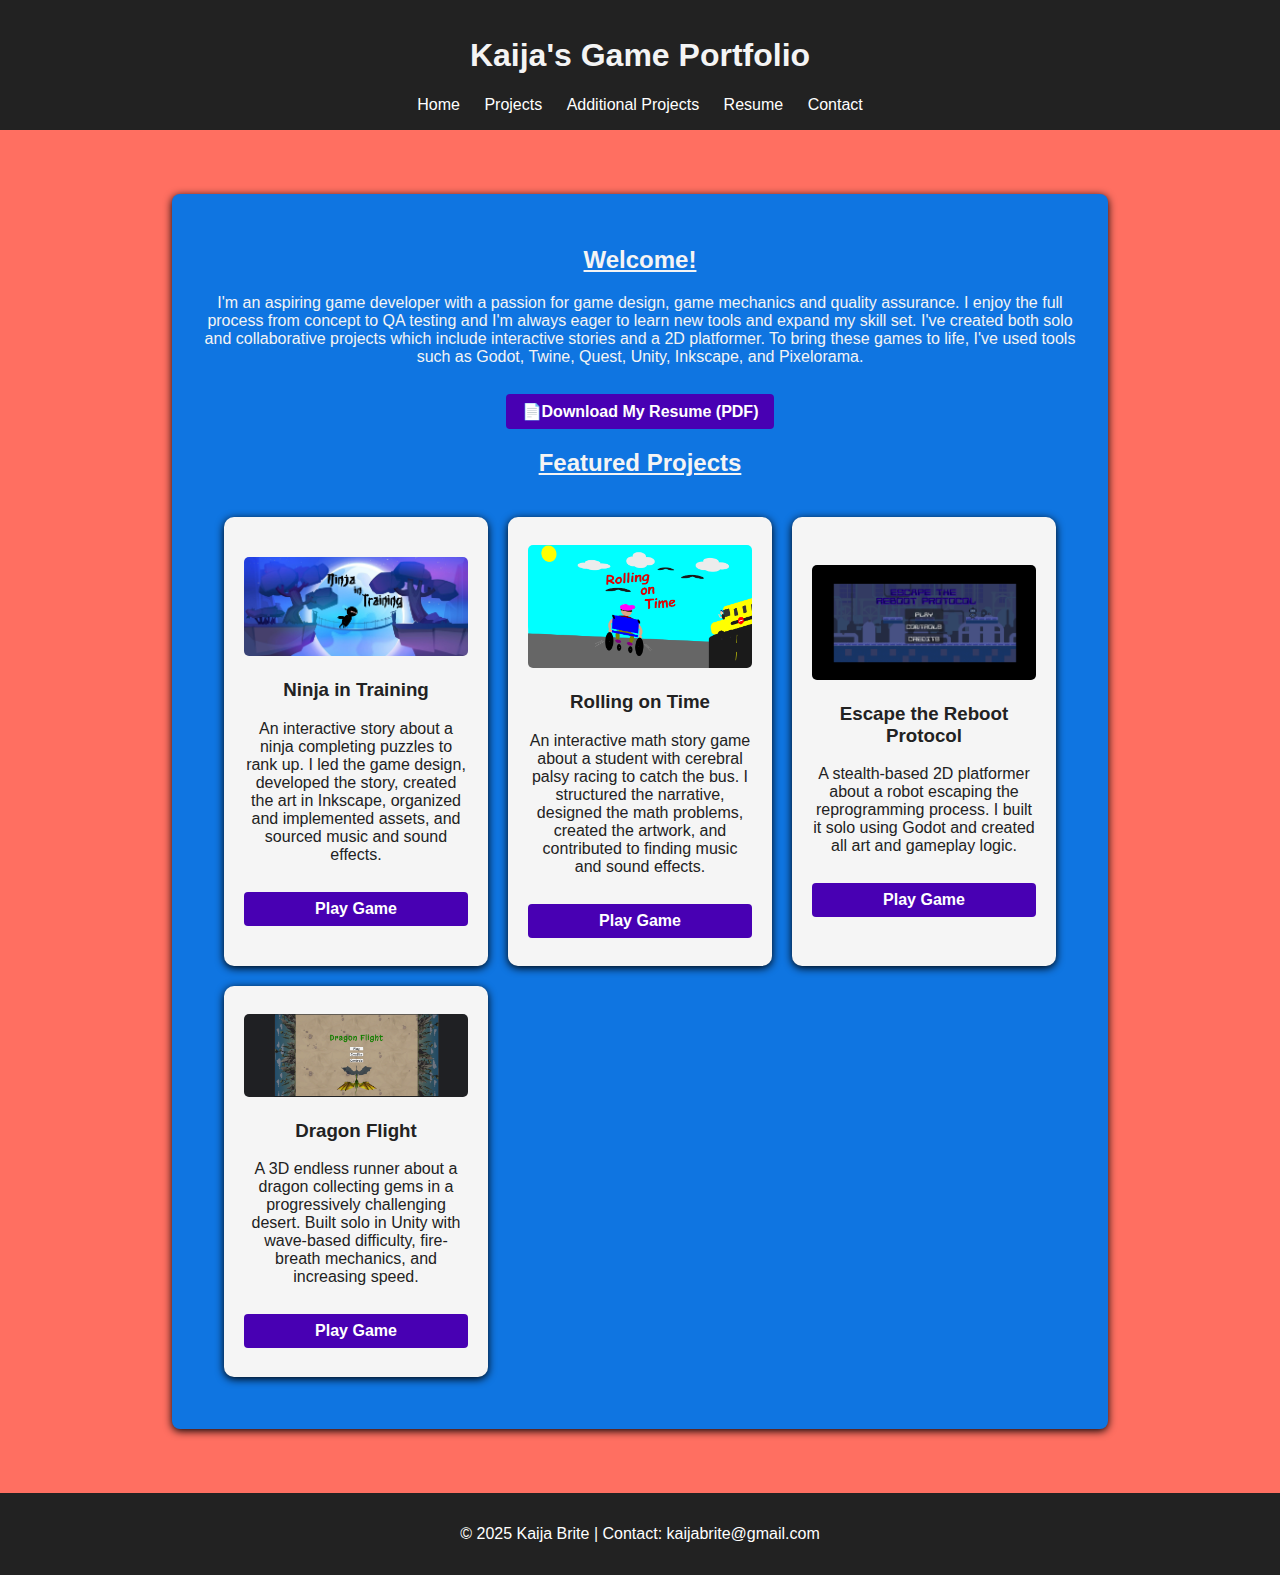
<file: index.html>
<!DOCTYPE html>
<html lang="en">
<head>
  <meta charset="UTF-8" />
  <meta name="viewport" content="width=device-width, initial-scale=1.0" />
  <title>Kaija Brite | Game Portfolio</title>
  <link rel="stylesheet" href="stylesheet.css" />
</head>
<body>
  <header>
    <h1>Kaija's Game Portfolio</h1>
    <nav>
      <a href="index.html">Home</a>
      <a href="projects.html">Projects</a>
      <a href="additional_projects.html">Additional Projects</a>
      <a href="resume.html">Resume</a>
      <a href="contact.html">Contact</a>
    </nav>
  </header>

  <main>
    <section>
      <h2>Welcome!</h2>
      <p>I'm an aspiring game developer with a passion for game design, game mechanics and quality assurance. I enjoy the full process from concept to QA testing and I'm always eager to learn new tools and expand my skill set. I've created both solo and collaborative projects which include interactive stories and a 2D platformer. To bring these games to life, I've used tools such as Godot, Twine, Quest, Unity, Inkscape, and Pixelorama.</p>
      <a class="play-now" href="Resume 1_ game.pdf" download title="Download my resume as a PDF"> 📄Download My Resume (PDF)</a>
    
      <h2>Featured Projects</h2>

      <div class="project-grid">

        <div class="project-card">
          <a href="projects.html#project1">
            <img src="images/Ninja_Cover_Run.png" alt="Ninja interactive story Screenshot" />
            <h3>Ninja in Training</h3>
            <p>An interactive story about a ninja completing puzzles to rank up. I led the game design, developed the story, created the art in Inkscape, organized and implemented assets, and sourced music and sound effects.</p>          
          </a>
          <a class="play-now" href="https://piratepenguin71.itch.io/ninja-in-training" target="_blank">Play Game</a>
        </div>
          
        <div class="project-card">
          <a href="projects.html#project2">
            <img src="images/math.cover.drawing.png" alt="Math interactive story Screenshot" />
            <h3>Rolling on Time</h3>
            <p> An interactive math story game about a student with cerebral palsy racing to catch the bus. I structured the narrative, designed the math problems, created the artwork, and contributed to finding music and sound effects.</p>
          </a>  
          <a class="play-now" href="https://textadventures.co.uk/games/view/snescbzmd0abl4_y3ftuza/rolling-on-time" target="_blank">Play Game</a>
        </div>
          
        <div class="project-card">
          <a href="projects.html#project3">
            <img src="images/robot.cover.png" alt="Robot 2D platformer Screenshot" />
            <h3>Escape the Reboot Protocol</h3>
            <p>A stealth-based 2D platformer about a robot escaping the reprogramming process. I built it solo using Godot and created all art and gameplay logic.</p>
          </a>  
          <a class="play-now" href="https://piratepenguin71.itch.io/escape-the-reboot-protocol" target="_blank">Play Game</a>
        </div>

        <div class="project-card">
          <a href="projects.html#project4">
            <img src="images\Screenshot 2026-01-09 005140.png" alt="Dragon Long Runner Screenshot" />
            <h3>Dragon Flight</h3>
            <p>A 3D endless runner about a dragon collecting gems in a progressively challenging desert. Built solo in Unity with wave-based difficulty, fire-breath mechanics, and increasing speed.</p>
          </a>  
          <a class="play-now" href="https://piratepenguin71.itch.io/dragon-flight" target="_blank">Play Game</a>
        </div>
      </div>
    </section>
  </main>

  <footer>
    <p>© 2025 Kaija Brite | Contact: kaijabrite@gmail.com</p>
  </footer>
</body>
</html>
</file>
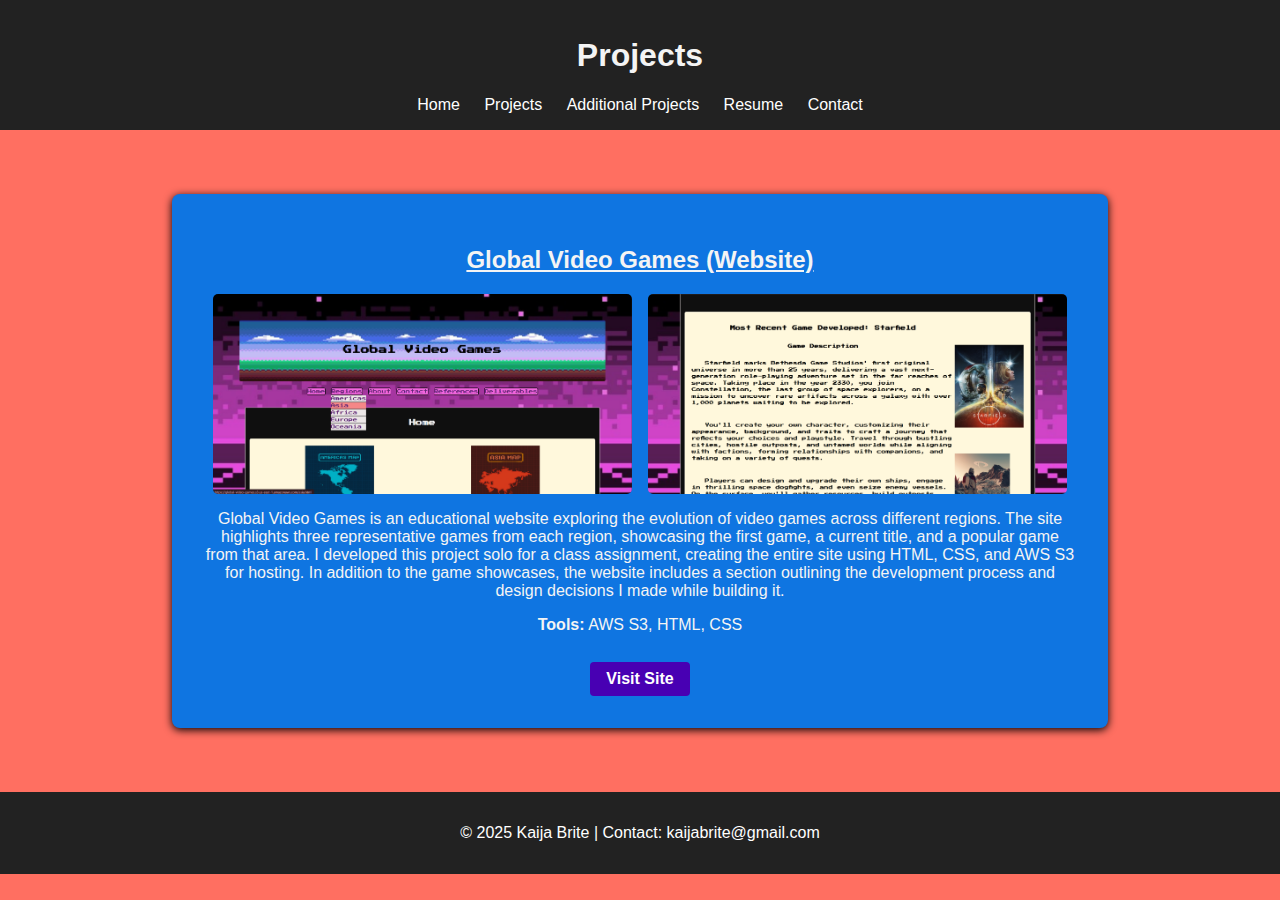
<file: additional_projects.html>
<!DOCTYPE html>
<html lang="en">
<head>
  <meta charset="UTF-8" />
  <meta name="viewport" content="width=device-width, initial-scale=1.0" />
  <title>Kaija Brite | Game Portfolio</title>
  <link rel="stylesheet" href="stylesheet.css" />
</head>
<body>
  <header>
    <h1>Projects</h1>
    <nav>
      <a href="index.html">Home</a>
      <a href="projects.html">Projects</a>
      <a href="additional_projects.html">Additional Projects</a>
      <a href="resume.html">Resume</a>
      <a href="contact.html">Contact</a>
    </nav>
  </header>
  
  <main>   
    <section>
      <h2 id= "project1">Global Video Games (Website)</h2>
      <div id="image-row1">
        <img src="images\Screenshot 2026-01-19 041028.png" alt="Wesite Home Page Screenshot">
        <img src="images\Screenshot 2026-01-19 041001.png" alt="Website Region Page Screenshot" >
      </div>

        <p>Global Video Games is an educational website exploring the evolution of video games across different regions. The site highlights three representative games from each region, showcasing the first game, a current title, and a popular game from that area. I developed this project solo for a class assignment, creating the entire site using HTML, CSS, and AWS S3 for hosting. In addition to the game showcases, the website includes a section outlining the development process and design decisions I made while building it.</p>
        <p><strong>Tools:</strong> AWS S3, HTML, CSS</p>
        
        <a class="play-now" href="https://global-video-games.s3.us-east-1.amazonaws.com/homepage.html" target="_blank">Visit Site</a>
    </section>

  </main>

  <footer>
    <p>© 2025 Kaija Brite | Contact: kaijabrite@gmail.com</p>
  </footer>
</body>
</html>
</file>
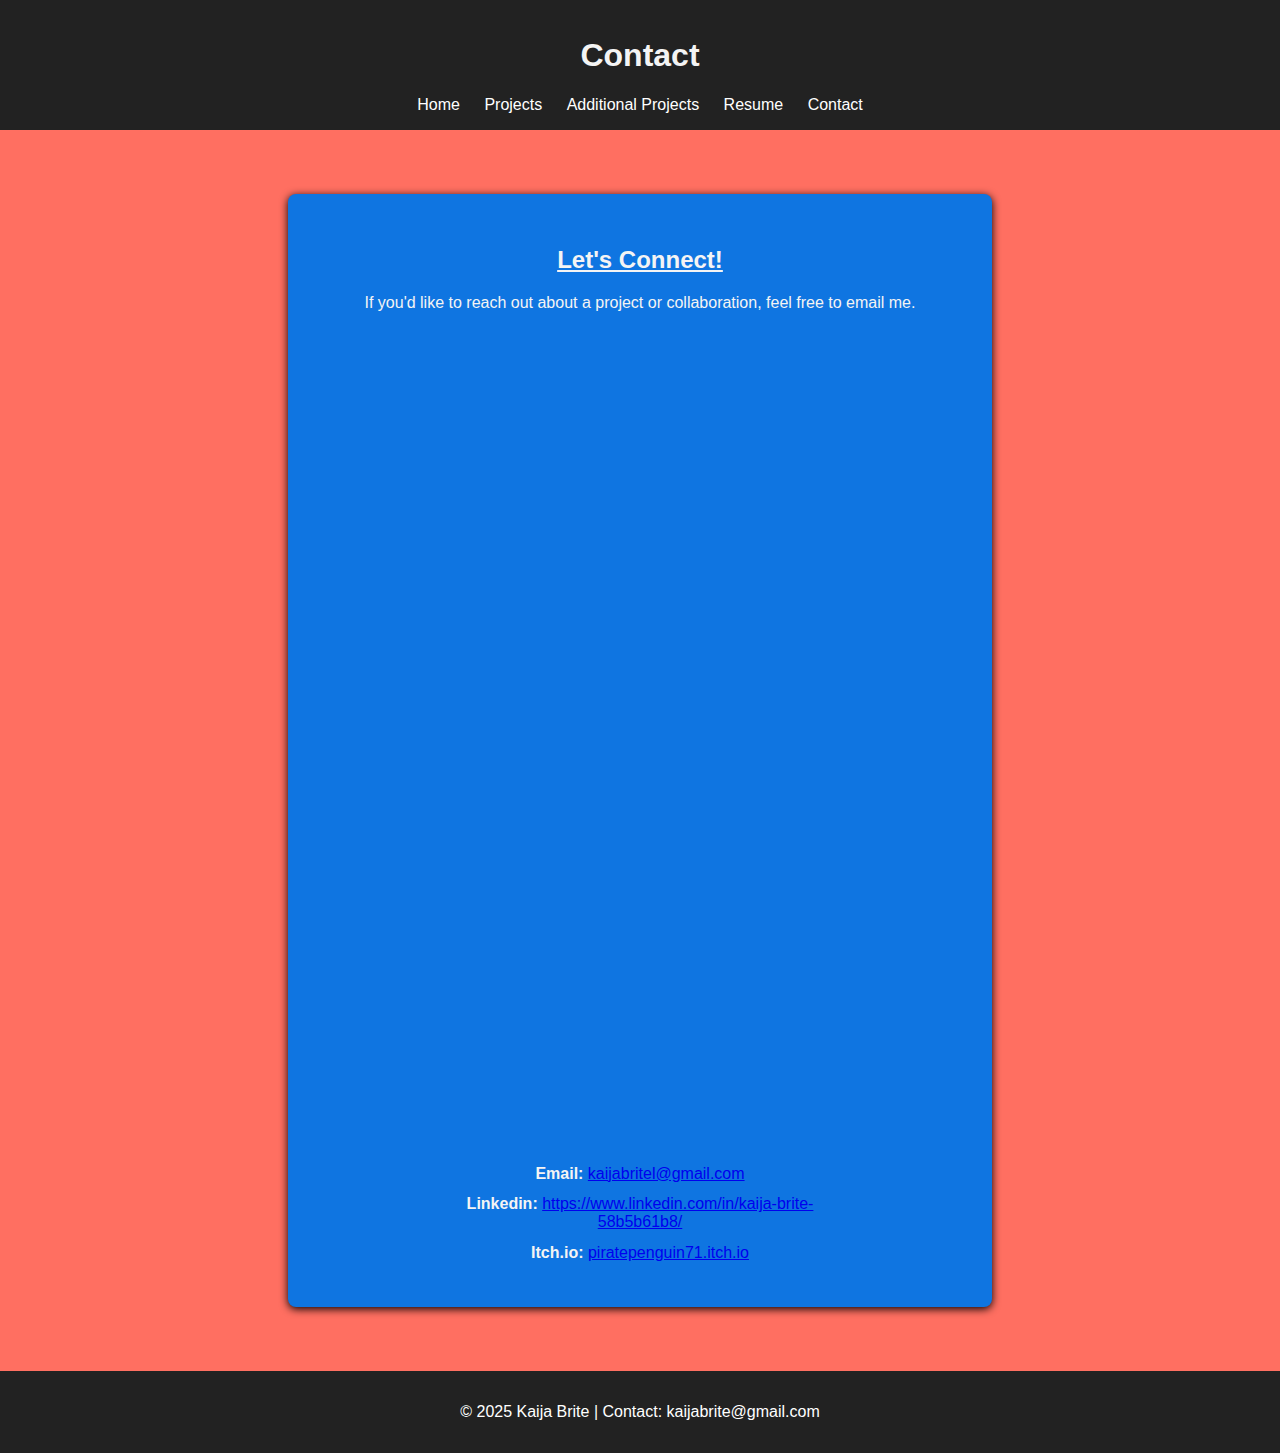
<file: contact.html>
<!DOCTYPE html>
<html lang="en">
<head>
  <meta charset="UTF-8" />
  <meta name="viewport" content="width=device-width, initial-scale=1.0" />
  <title>Kaija Brite | Game Portfolio</title>
  <link rel="stylesheet" href="stylesheet.css" />
</head>
<body>
  <header>
    <h1>Contact</h1>
    <nav>
      <a href="index.html">Home</a>
      <a href="projects.html">Projects</a>
      <a href="additional_projects.html">Additional Projects</a>
      <a href="resume.html">Resume</a>
      <a href="contact.html">Contact</a>
    </nav>
  </header>

  <main>
    <section>
      <h2>Let's Connect!</h2>
      <p>If you'd like to reach out about a project or collaboration, feel free to email me.</p>
      
      <div class="contact-google">
        <iframe src="https://docs.google.com/forms/d/e/1FAIpQLScw4IMyo1GOE-3WbicfpBCqTzNvsghTIsMCA5L-g9Qs3g0oEw/viewform?embedded=true" width="640" height="821" frameborder="0" marginheight="0" marginwidth="0">Loading…</iframe>
      </div>
      
      <p> </p>

      <ul class="contact-list">
        <li><strong>Email:</strong> <a href="kaijabritel@gmail.com" target="_blank">kaijabritel@gmail.com</a></li>
        <li><strong>Linkedin:</strong> <a href="https://www.linkedin.com/in/kaija-brite-58b5b61b8/" target="_blank">https://www.linkedin.com/in/kaija-brite-58b5b61b8/</a></li>
        <li><strong>Itch.io:</strong> <a href="https://piratepenguin71.itch.io" target="_blank">piratepenguin71.itch.io</a></li>
      </ul>
    </section>
  </main>

  <footer>
    <p>© 2025 Kaija Brite | Contact: kaijabrite@gmail.com</p>
  </footer>
</body>
</html>
</file>
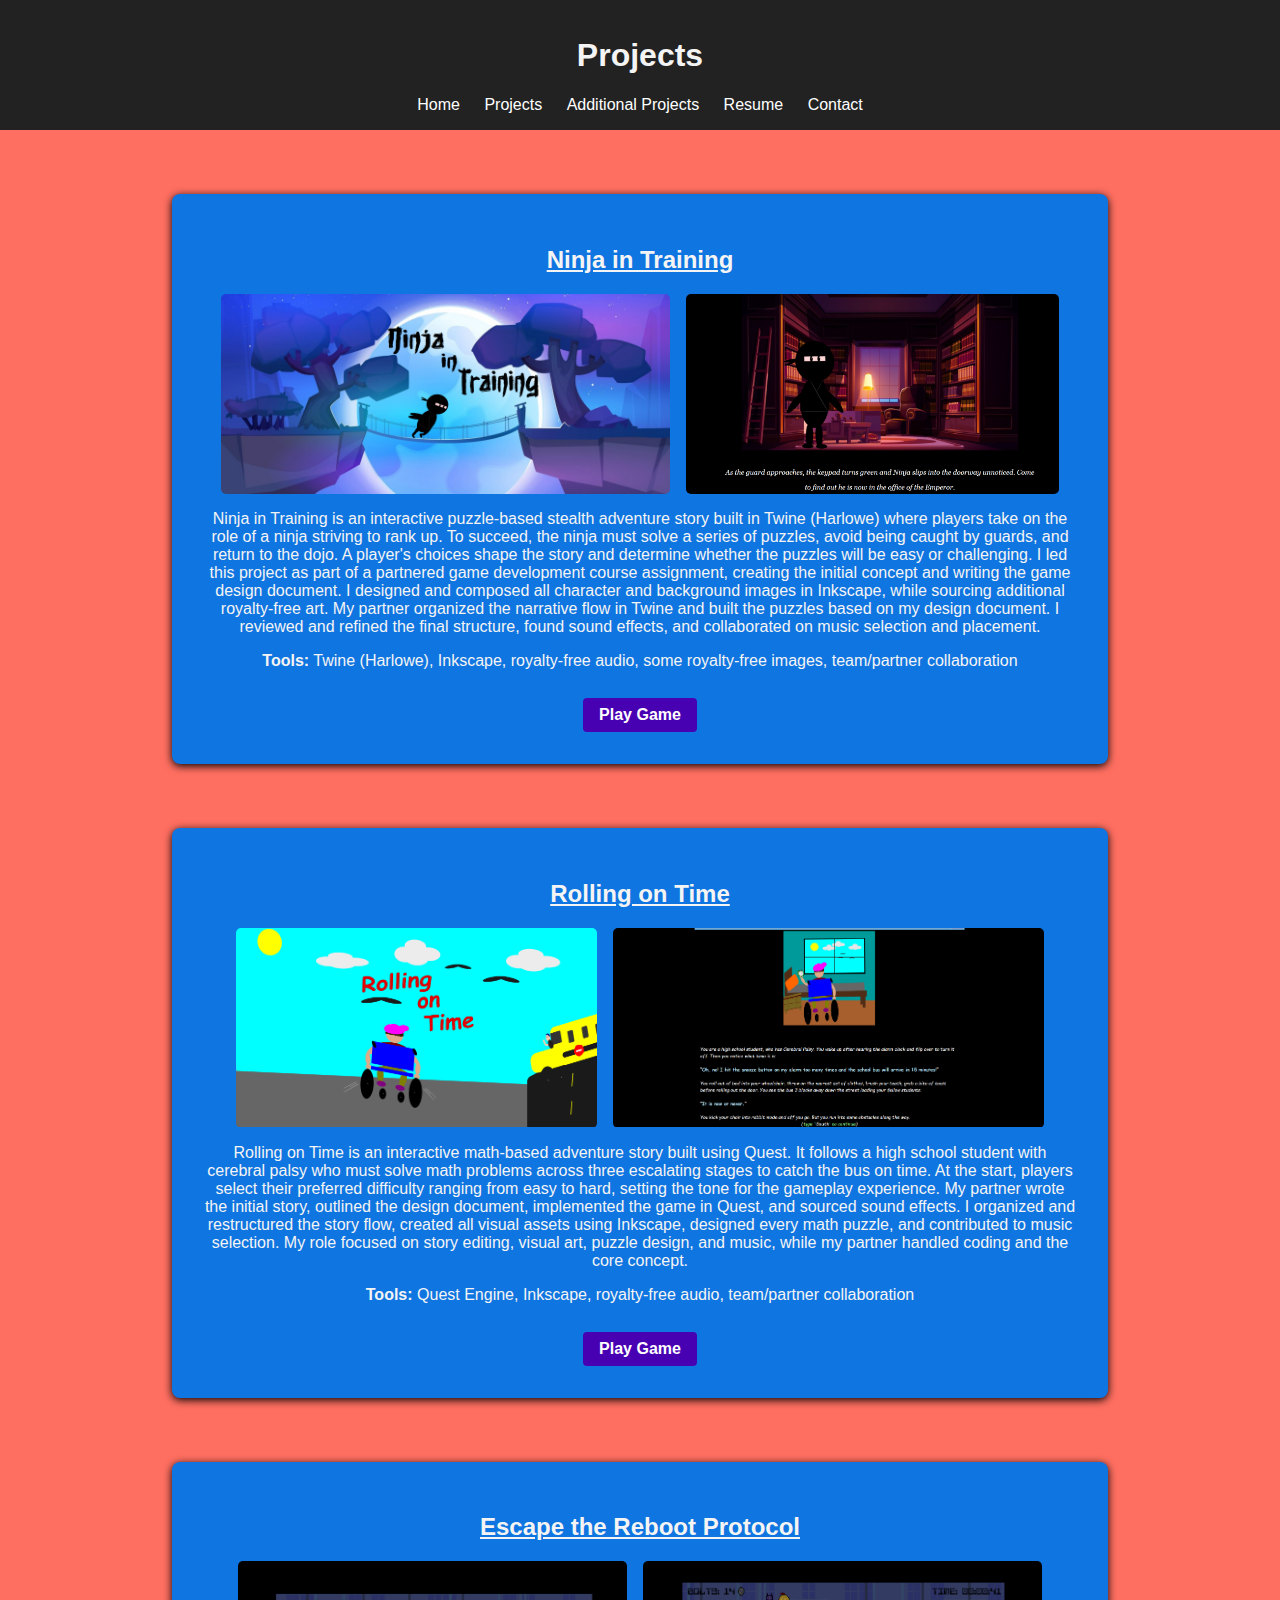
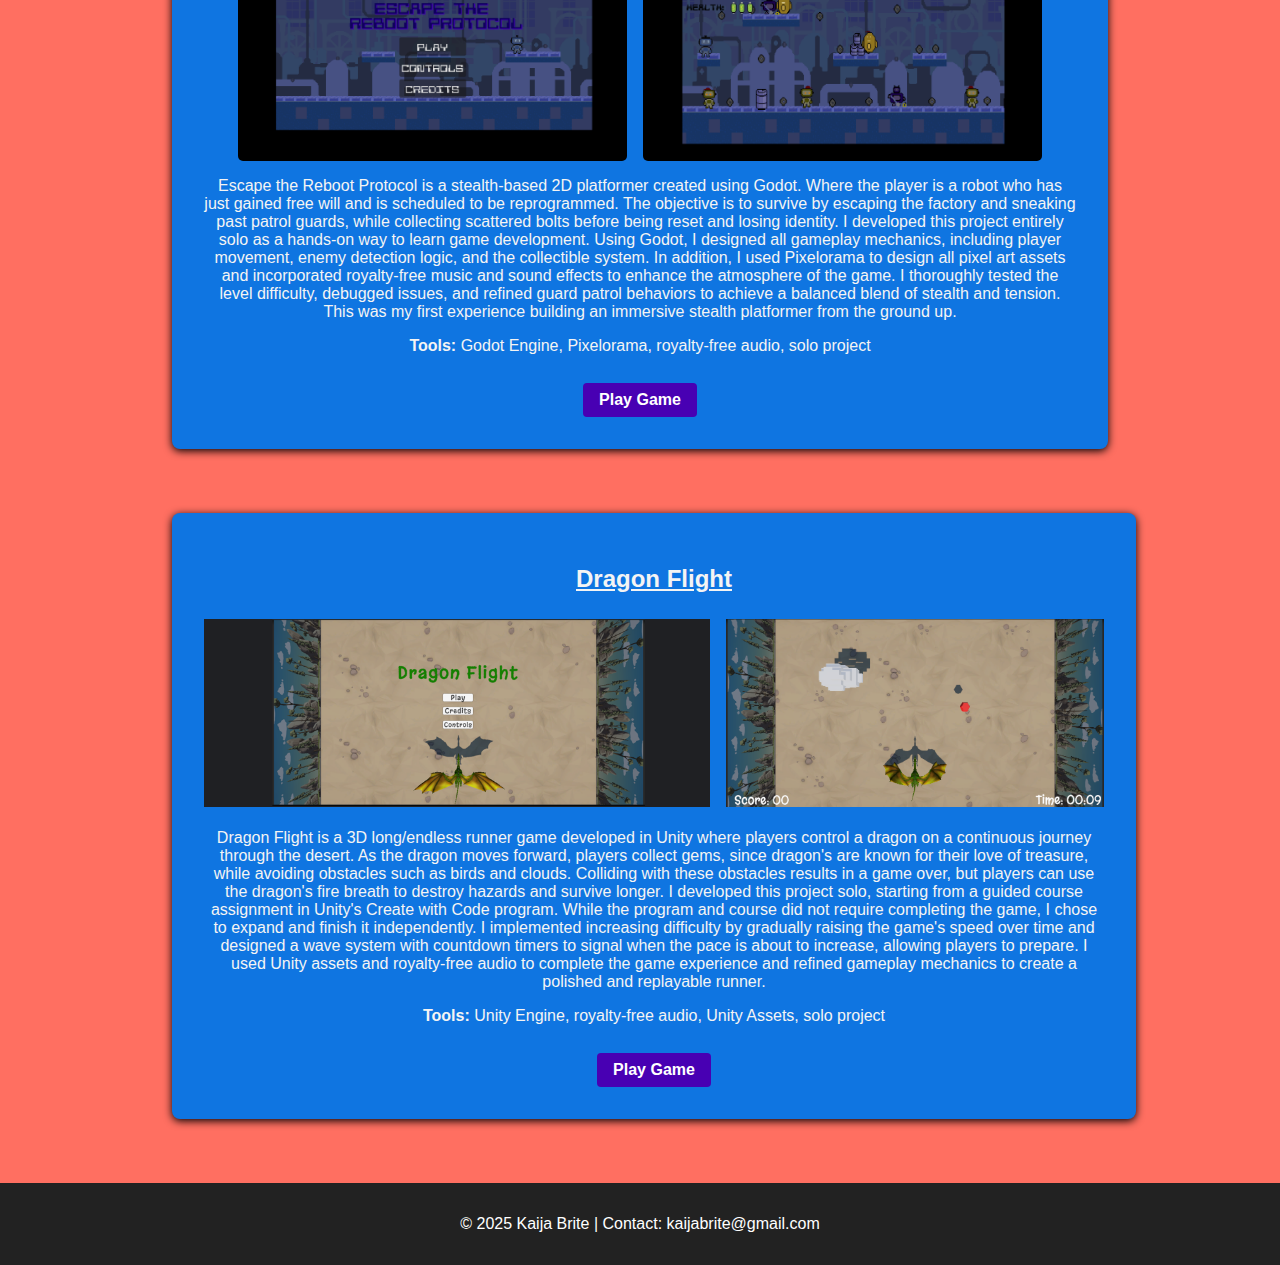
<file: projects.html>
<!DOCTYPE html>
<html lang="en">
<head>
  <meta charset="UTF-8" />
  <meta name="viewport" content="width=device-width, initial-scale=1.0" />
  <title>Kaija Brite | Game Portfolio</title>
  <link rel="stylesheet" href="stylesheet.css" />
</head>
<body>
  <header>
    <h1>Projects</h1>
    <nav>
      <a href="index.html">Home</a>
      <a href="projects.html">Projects</a>
      <a href="additional_projects.html">Additional Projects</a>
      <a href="resume.html">Resume</a>
      <a href="contact.html">Contact</a>
    </nav>
  </header>
  
  <main>   
    <section>
      <h2 id= "project1">Ninja in Training</h2>
      <div id="image-row1">
        <img src="images/Ninja_Cover_Run.png" alt="Ninja interactive story Screenshot">
        <img src="images/Screenshot 2025-02-01 164933.png" alt="Gameplay Screenshot" >
      </div>

        <p>Ninja in Training is an interactive puzzle-based stealth adventure story built in Twine (Harlowe) where players take on the role of a ninja striving to rank up. To succeed, the ninja must solve a series of puzzles, avoid being caught by guards, and return to the dojo. A player's choices shape the story and determine whether the puzzles will be easy or challenging. I led this project as part of a partnered game development course assignment, creating the initial concept and writing the game design document. I designed and composed all character and background images in Inkscape, while sourcing additional royalty-free art. My partner organized the narrative flow in Twine and built the puzzles based on my design document. I reviewed and refined the final structure, found sound effects, and collaborated on music selection and placement.</p>
        <p><strong>Tools:</strong> Twine (Harlowe), Inkscape, royalty-free audio, some royalty-free images, team/partner collaboration</p>
        
        <a class="play-now" href="https://piratepenguin71.itch.io/ninja-in-training" target="_blank">Play Game</a>
    </section>

    <section>
      <h2 id= "project2">Rolling on Time</h2>
      <div id="image-row2">
        <img src="images/math.cover.drawing.png" alt="Math interactive story Screenshot">
        <img src="images/Screenshot 2025-08-09 012623.png" alt="Gameplay Screenshot">
      </div>

        <p>Rolling on Time is an interactive math-based adventure story built using Quest. It follows a high school student with cerebral palsy who must solve math problems across three escalating stages to catch the bus on time. At the start, players select their preferred difficulty ranging from easy to hard, setting the tone for the gameplay experience. My partner wrote the initial story, outlined the design document, implemented the game in Quest, and sourced sound effects. I organized and restructured the story flow, created all visual assets using Inkscape, designed every math puzzle, and contributed to music selection. My role focused on story editing, visual art, puzzle design, and music, while my partner handled coding and the core concept.</p>
        <p><strong>Tools:</strong> Quest Engine, Inkscape, royalty-free audio, team/partner collaboration</p>
        
        <a class="play-now" href="https://textadventures.co.uk/games/view/snescbzmd0abl4_y3ftuza/rolling-on-time" target="_blank">Play Game</a>
    </section>

    <section>
      <h2 id= "project3">Escape the Reboot Protocol</h2>
      <div id="image-row3">
        <img src="images/robot.cover.png" alt="Robot 2D platformer Screenshot">
        <img src="images/Screenshot 2025-08-03 200357.png" alt="Gameplay Screenshot">
      </div>

        <p>Escape the Reboot Protocol is a stealth-based 2D platformer created using Godot. Where the player is a robot who has just gained free will and is scheduled to be reprogrammed. The objective is to survive by escaping the factory and sneaking past patrol guards, while collecting scattered bolts before being reset and losing identity. I developed this project entirely solo as a hands-on way to learn game development. Using Godot, I designed all gameplay mechanics, including player movement, enemy detection logic, and the collectible system. In addition, I used Pixelorama to design all pixel art assets and incorporated royalty-free music and sound effects to enhance the atmosphere of the game. I thoroughly tested the level difficulty, debugged issues, and refined guard patrol behaviors to achieve a balanced blend of stealth and tension. This was my first experience building an immersive stealth platformer from the ground up.</p>
        <p><strong>Tools:</strong> Godot Engine, Pixelorama, royalty-free audio, solo project</p>
        
        <a class="play-now" href="https://piratepenguin71.itch.io/escape-the-reboot-protocol" target="_blank">Play Game</a>
    </section>

    <section>
      <h2 id= "project4">Dragon Flight</h2>
      <div id="image-row3">
        <img src="images\Screenshot 2026-01-09 005140.png" alt="Dragon Long Runner Screenshot">
        <img src="images\Screenshot 2026-01-09 004632.png" alt="Gameplay Screenshot">
      </div>

        <p>Dragon Flight is a 3D long/endless runner game developed in Unity where players control a dragon on a continuous journey through the desert. As the dragon moves forward, players collect gems, since dragon's are known for their love of treasure, while avoiding obstacles such as birds and clouds. Colliding with these obstacles results in a game over, but players can use the dragon's fire breath to destroy hazards and survive longer. I developed this project solo, starting from a guided course assignment in Unity's Create with Code program. While the program and course did not require completing the game, I chose to expand and finish it independently. I implemented increasing difficulty by gradually raising the game's speed over time and designed a wave system with countdown timers to signal when the pace is about to increase, allowing players to prepare. I used Unity assets and royalty-free audio to complete the game experience and refined gameplay mechanics to create a polished and replayable runner.</p>
        <p><strong>Tools:</strong> Unity Engine, royalty-free audio, Unity Assets, solo project</p>
        
        <a class="play-now" href="https://piratepenguin71.itch.io/dragon-flight" target="_blank">Play Game</a>
    </section>
  </main>

  <footer>
    <p>© 2025 Kaija Brite | Contact: kaijabrite@gmail.com</p>
  </footer>
</body>
</html>
</file>
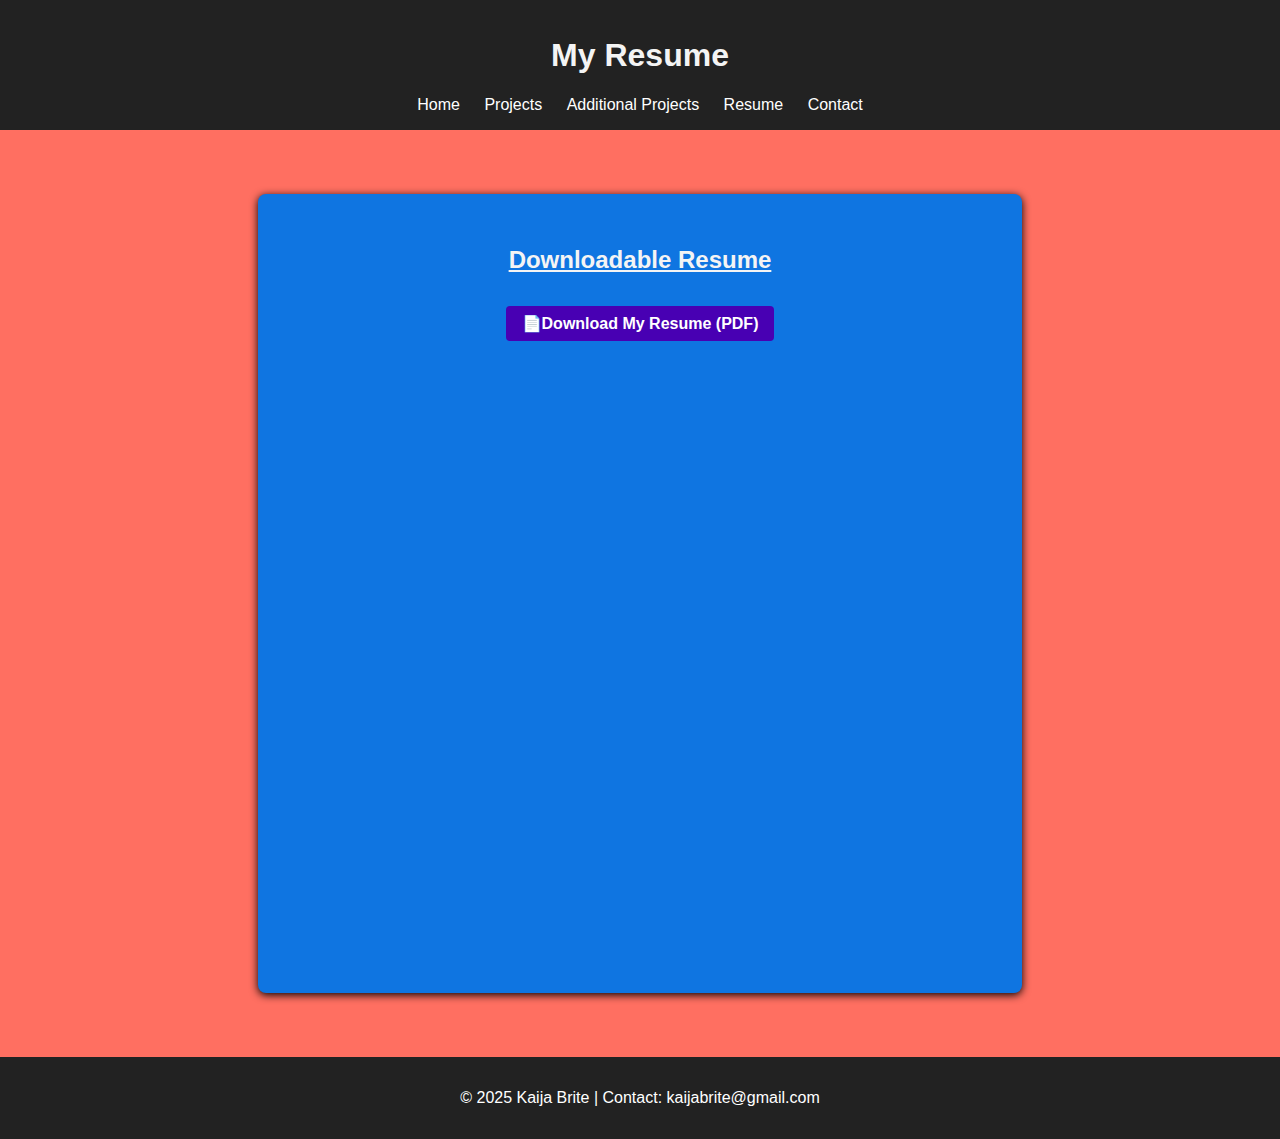
<file: resume.html>
<!DOCTYPE html>
<html lang="en">
<head>
  <meta charset="UTF-8" />
  <meta name="viewport" content="width=device-width, initial-scale=1.0" />
  <title>Kaija Brite | Game Portfolio</title>
  <link rel="stylesheet" href="stylesheet.css" />
</head>
<body>
  <header>
    <h1>My Resume</h1>
    <nav>
      <a href="index.html">Home</a>
      <a href="projects.html">Projects</a>
      <a href="additional_projects.html">Additional Projects</a>
      <a href="resume.html">Resume</a>
      <a href="contact.html">Contact</a>
    </nav>
  </header>

  <main>
    <section>
      <h2>Downloadable Resume</h2>
      <p>
      <a class="play-now" href="Resume 1_ game.pdf" >📄Download My Resume (PDF)</a>
      </p>
        <iframe 
          src="Resume 1_ game.pdf" 
          width="700px" 
          height="600px" 
          style="border: none;">
        </iframe>
  </main>

  <footer>
    <p>© 2025 Kaija Brite | Contact: kaijabrite@gmail.com</p>
  </footer>
</body>
</html>
</file>
<file: stylesheet.css>
body {
  margin: 0;
  padding: 0;
  background: #ff6f61; /* match main background */
  font-family: sans-serif;
  justify-content: center;
  overflow-x: hidden;
}

/* Main content centered and padded */
main {
  margin: 0 auto;
  max-width: 1000px;
  padding: 2rem;
  background: #ff6f61;
  color: #f4f4f4;

  display: flex;               /* Use flexbox */
  flex-direction: column;      /* Stack items vertically */
  justify-content: center;     /* Center vertically */
  align-items: center;         /* Center horizontally */
  text-align: center;          /* Center text inside elements */

  border-radius: 5px;
  box-sizing: border-box;
}
main section {
  background: #0f75e1;            /* distinct background */
  justify-content: center;
  border-radius: 8px;
  padding: 2rem;
  margin: 2rem auto;               /* vertical spacing between sections */
  box-shadow: 0 2px 8px rgb(0, 0, 0); /* subtle shadow */
  max-width: 1000px;
  overflow: hidden;
}

/* Header full width */
header {
  background: #222;
  color: #f4f4f4;
  padding: 1rem;
  text-align: center;

  width: 100vw;
  position: relative;
  left: 50%;
  right: 50%;
  top: auto;
  margin-left: -50vw;
  margin-right: -50vw;
  box-sizing: border-box;
}

h2 {
  text-decoration: underline;
}

/* Navigation links */
nav a {
  color: white;
  margin: 0 10px;
  text-decoration: none;
  transition: color 0.3s ease; /* smooth color transition */
}

nav a:hover {
  color: #ff6600; /* color when hovered */
}

/* Project grid styling */
.project-grid {
  display: grid;
  grid-template-columns: repeat(auto-fit, minmax(250px, 1fr));
  gap: 20px; /* space between cards */
  padding: 20px;
  min-height: 100vh; /* makes it fill full page height */
  box-sizing: border-box;
}

/* Project cards */
.project-card {
  background: #f5f5f5;
  color: #222;
  border-radius: 10px;
  padding: 20px;
  box-shadow: 0 2px 8px rgb(0, 0, 0);
  display: flex;
  flex-direction: column;
  justify-content: center;
  text-align: center;
}
.project-card:hover {
  transform: translateY(-4px);
  box-shadow: 0 4px 12px rgba(0,0,0,0.1);
}

.project-card a {
  text-decoration: none;
  color: inherit;
}

.project-card img {
  width: 100%;
  height: auto;
  border-radius: 5px;
}

.play-now {
  text-decoration: none; 
  color: #fff !important;
  display: inline-block;
  margin-top: 0.75rem;
  padding: 0.5rem 1rem;
  background: #4800b3;
  border-radius: 4px;
  font-weight: bold;
  transition: background 0.2s;
}

.play-now:hover {
  background: #003f82;
}
/* Contact section */
.contact-google {
  display: flex;
  align-items: flex-start; /* top align */
  justify-content: center; /* center them horizontally on the page */
  gap: 20px; /* space between the image and form */
  flex-wrap: wrap; /* allow stacking on small screens */
}

.contact-google img {
  max-width: 100%;
  height: auto;
}

.contact-google iframe {
  max-width: 100%;
}

#image-row1,
#image-row2,
#image-row3  {
  display: flex;
  gap: 1rem;           /* space between images */
  justify-content: center; /* center images horizontally */
  flex-wrap: nowrap;     /* allow wrapping on smaller screens */
  max-width: 900px;      /* prevent growing wider than section */
  box-sizing: border-box;
  overflow-x: visible;
  margin: 0 auto;
}

#image-row1 img,
#image-row2 img,
#image-row3 img {
  min-width: 100px;
  width: auto;
  height: 200px;
  border-radius: 5px;
  flex-shrink: 1;  /* flexible width, minimum ~300px */
  object-fit: contain;
  flex-grow: 0;
}
@media (max-width: 600px) {
  .image-row img {
    height: 200px;    /* smaller height on narrow screens */
  }
}

.contact-list {
  list-style-type: none;  /* Remove bullets */
  padding: 0;
  margin: 0 auto;
  font-family: sans-serif;
  max-width: 400px;
  text-align: center;
}

.contact-list li {
  margin-bottom: 0.8rem;
}

/* Footer full width */
footer {
  background: #222;
  color: white;
  text-align: center;
  padding: 1rem;

  width: 100vw;
  position: relative;
  left: 50%;
  right: 50%;
  margin-left: -50vw;
  margin-right: -50vw;

  box-sizing: border-box;
}
</file>
